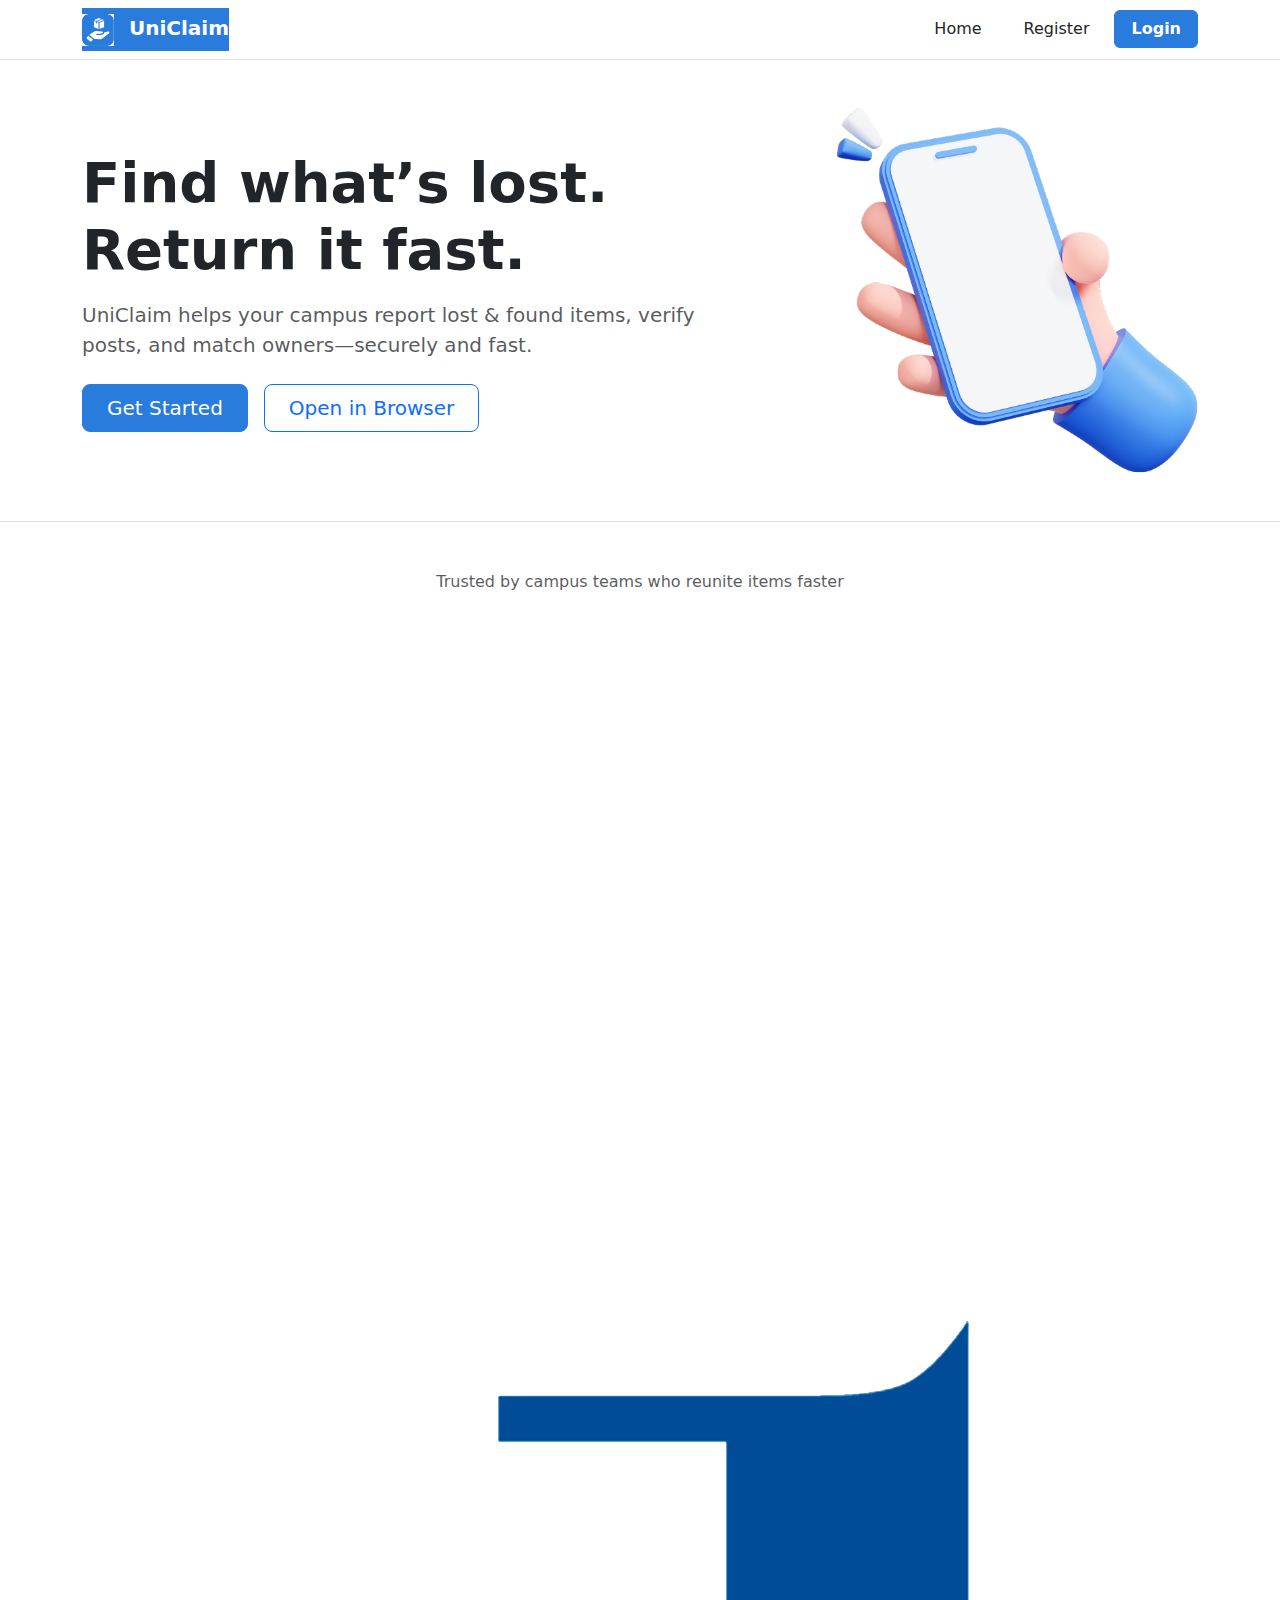
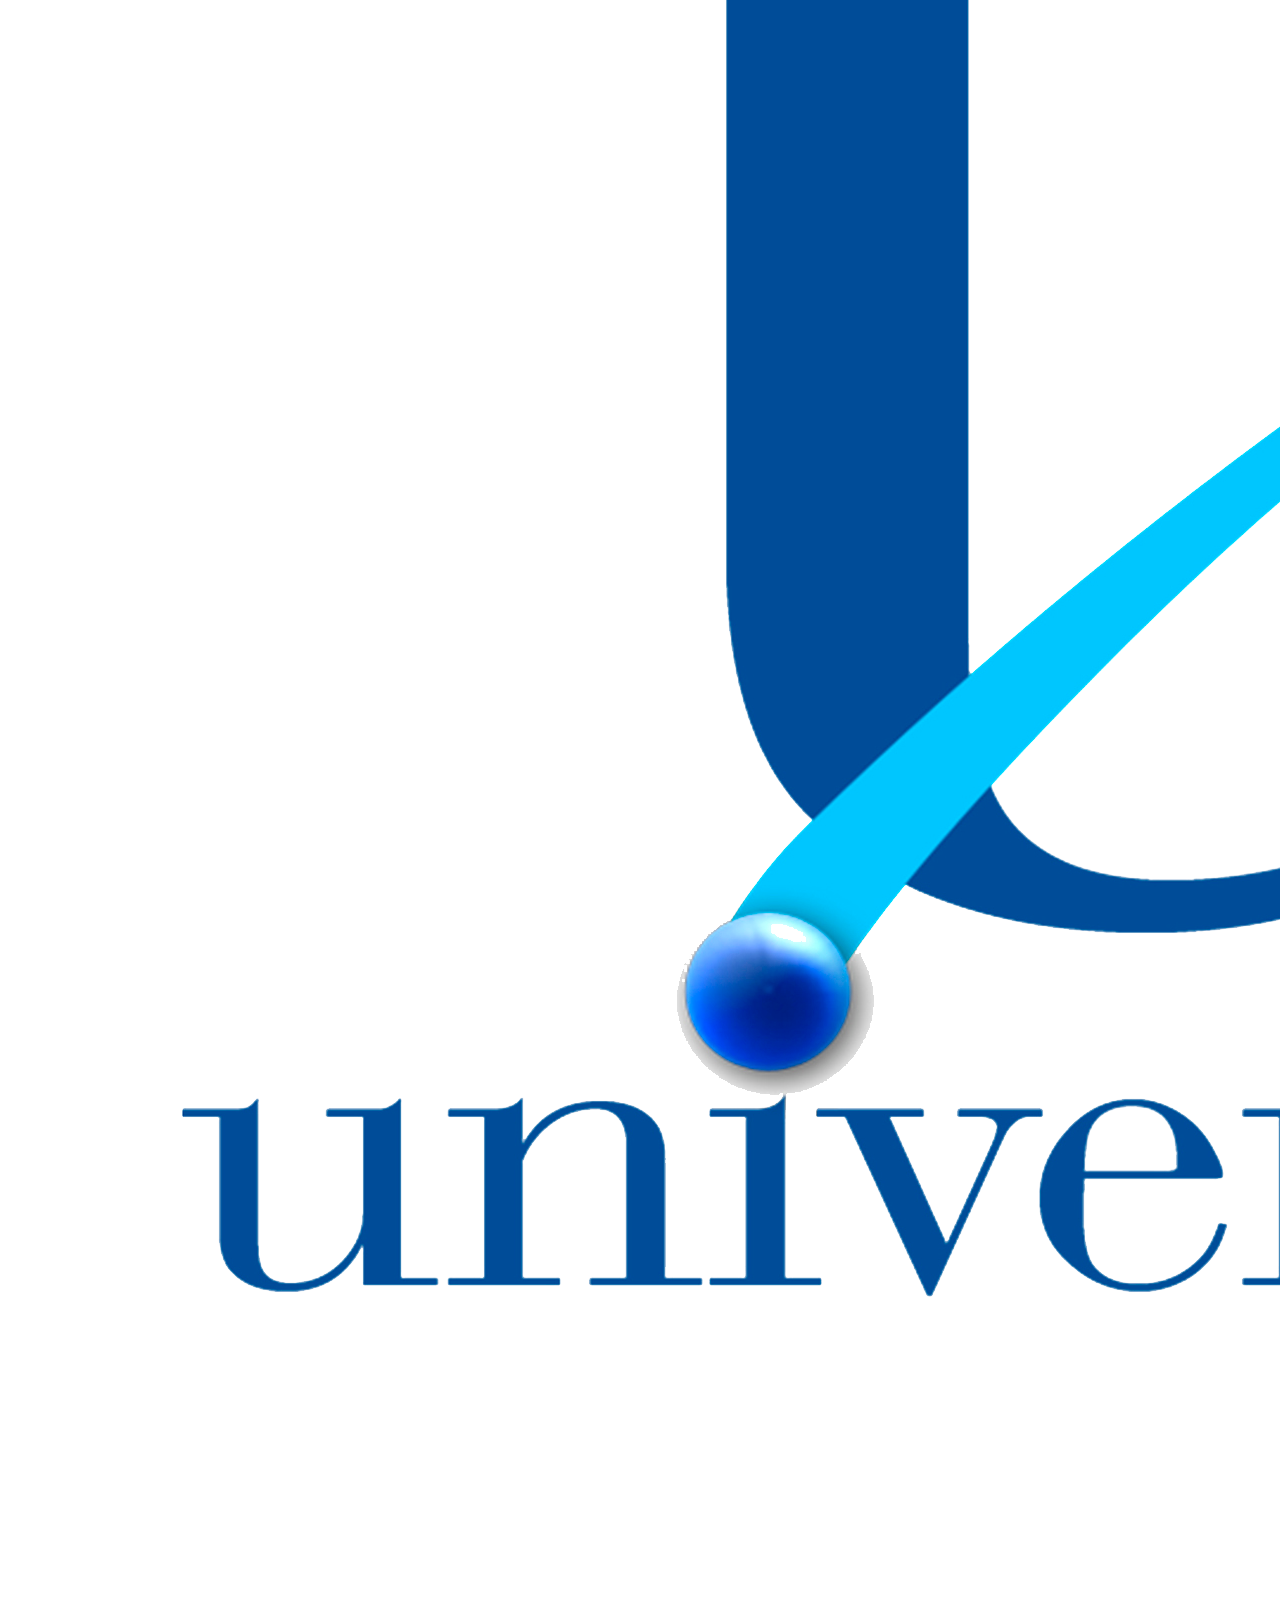
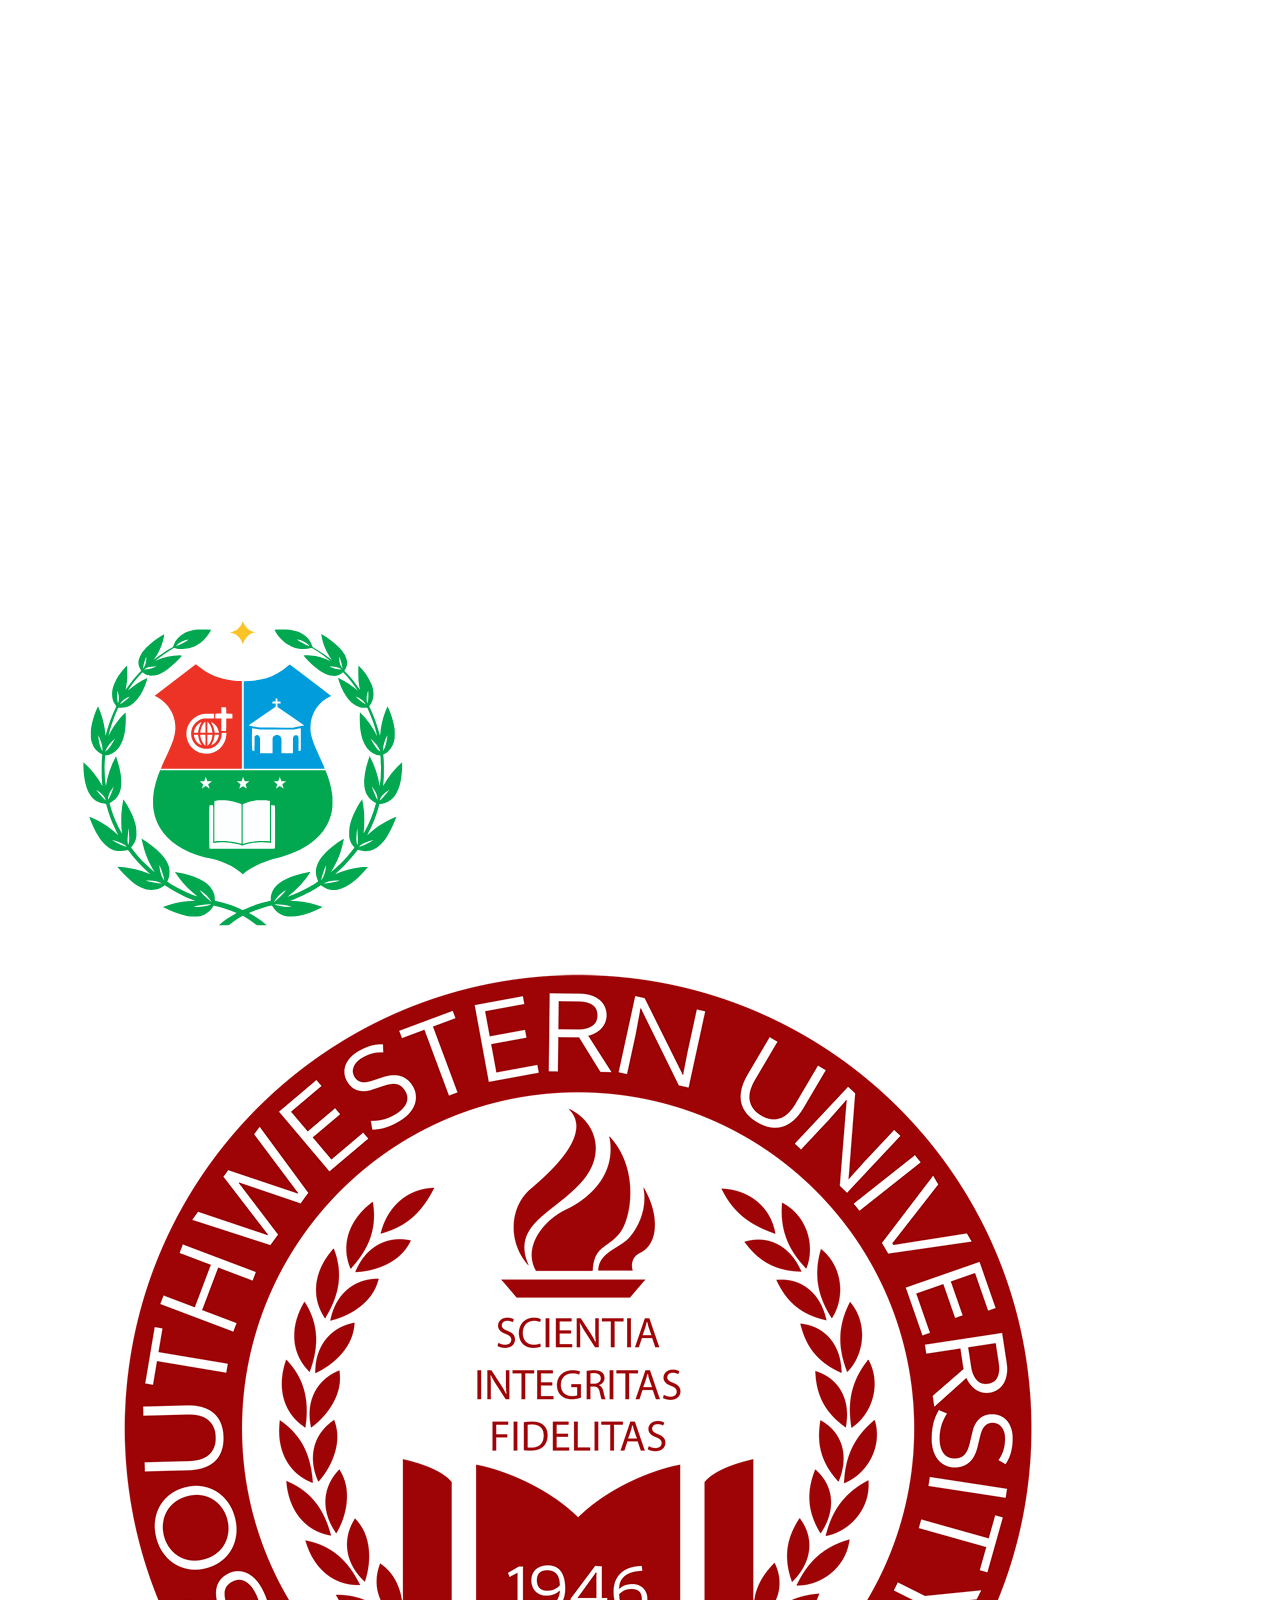
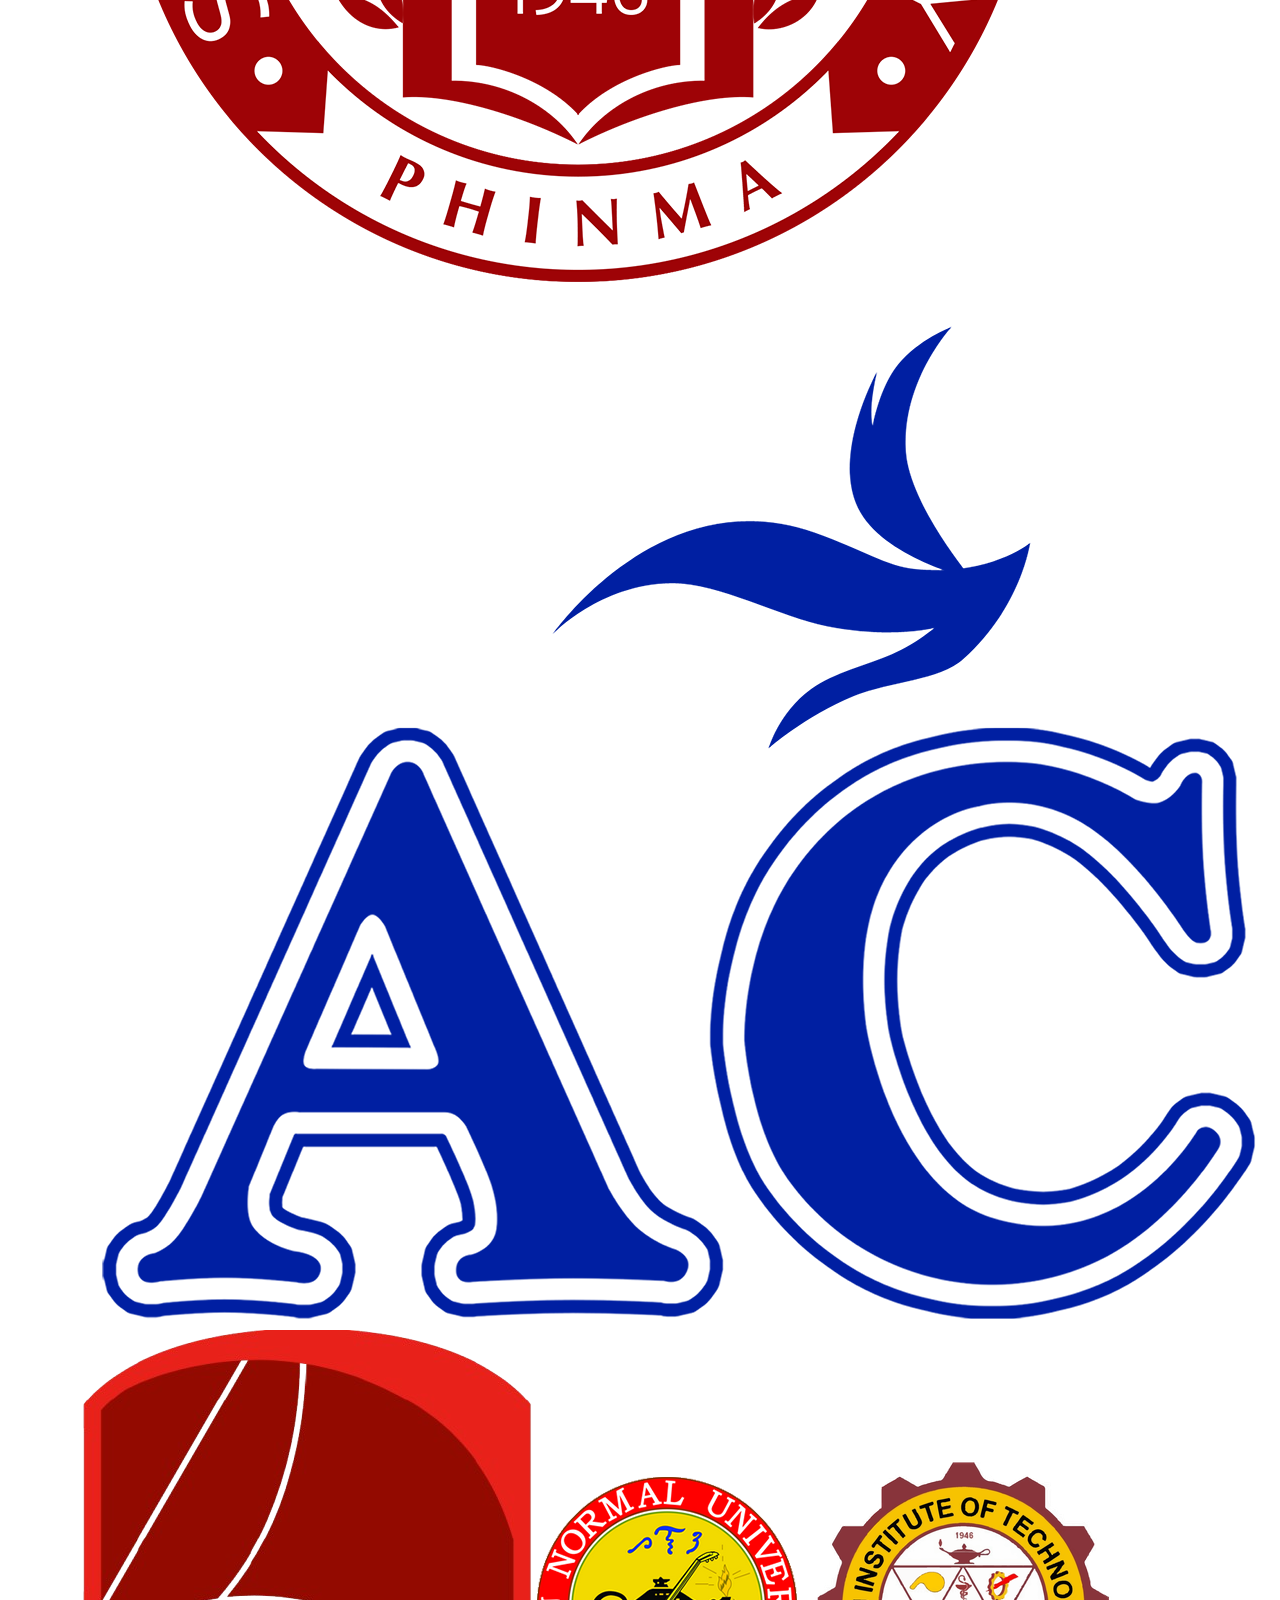
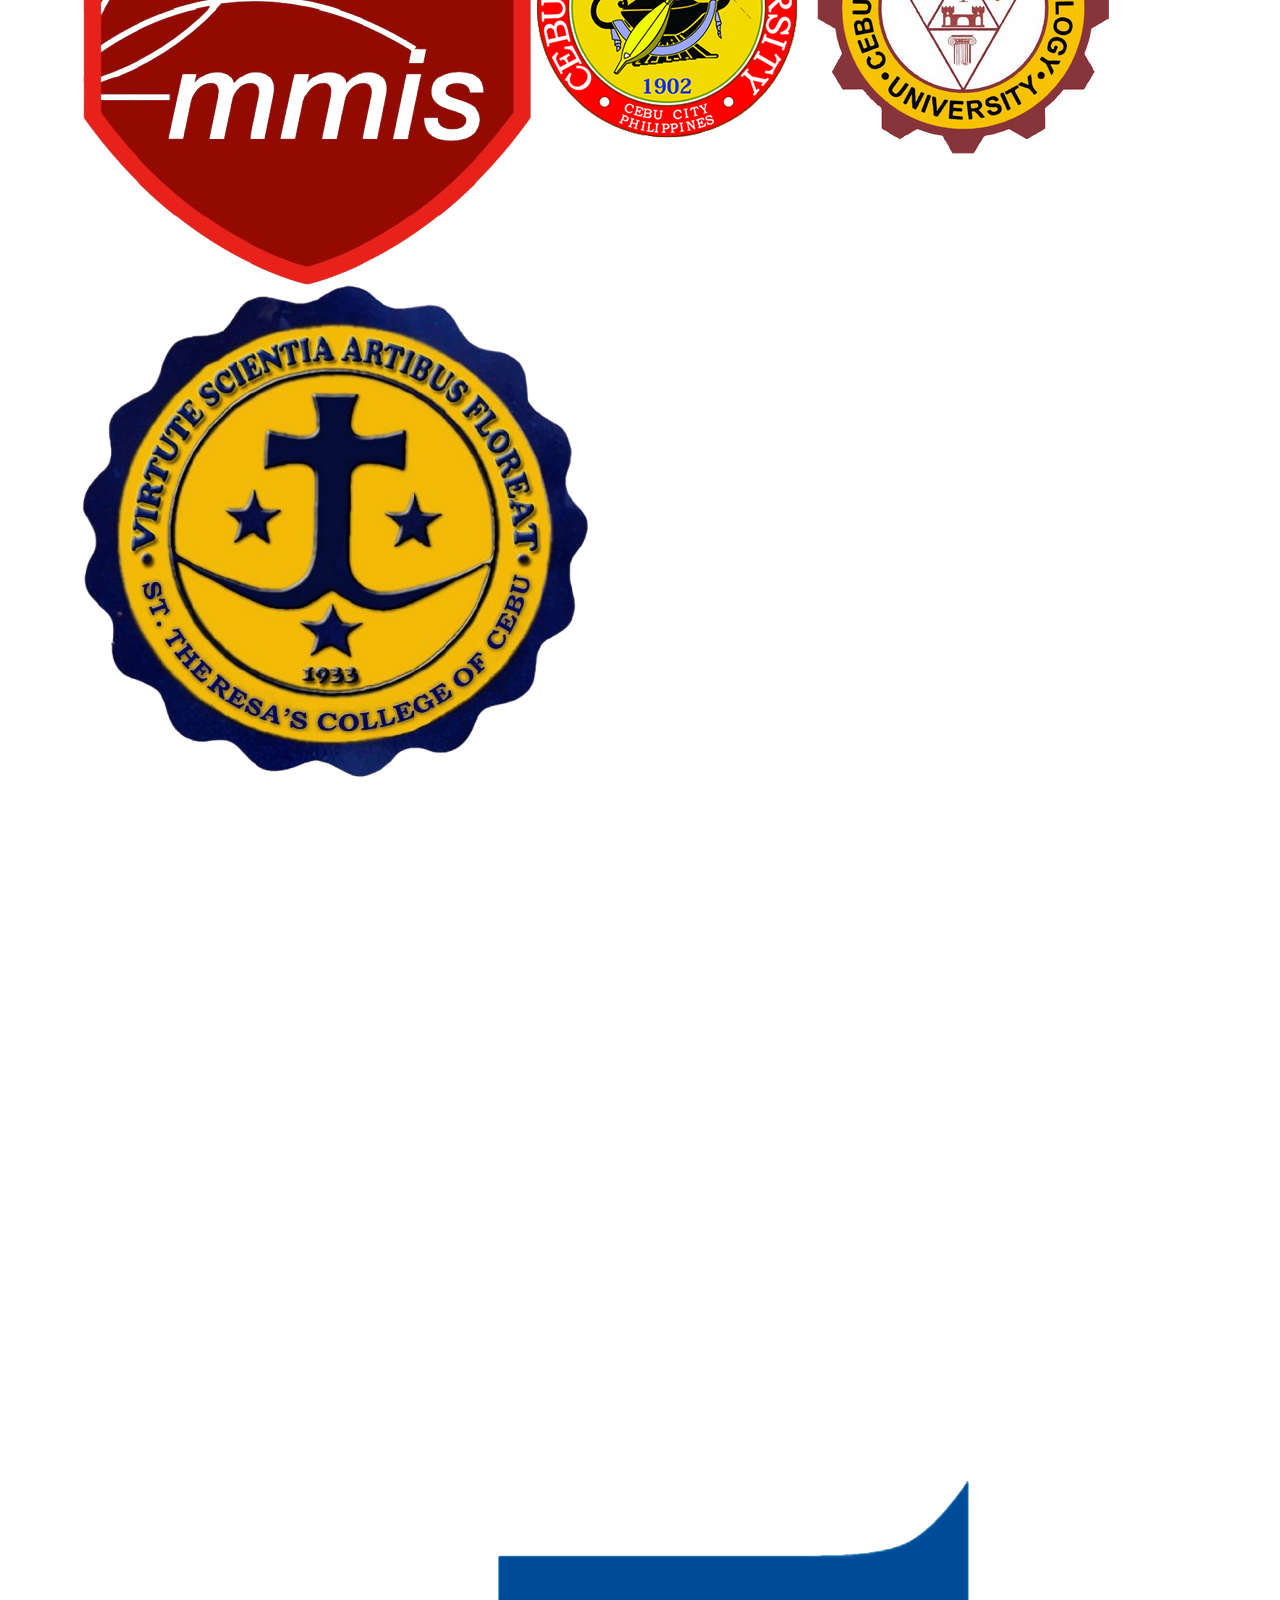
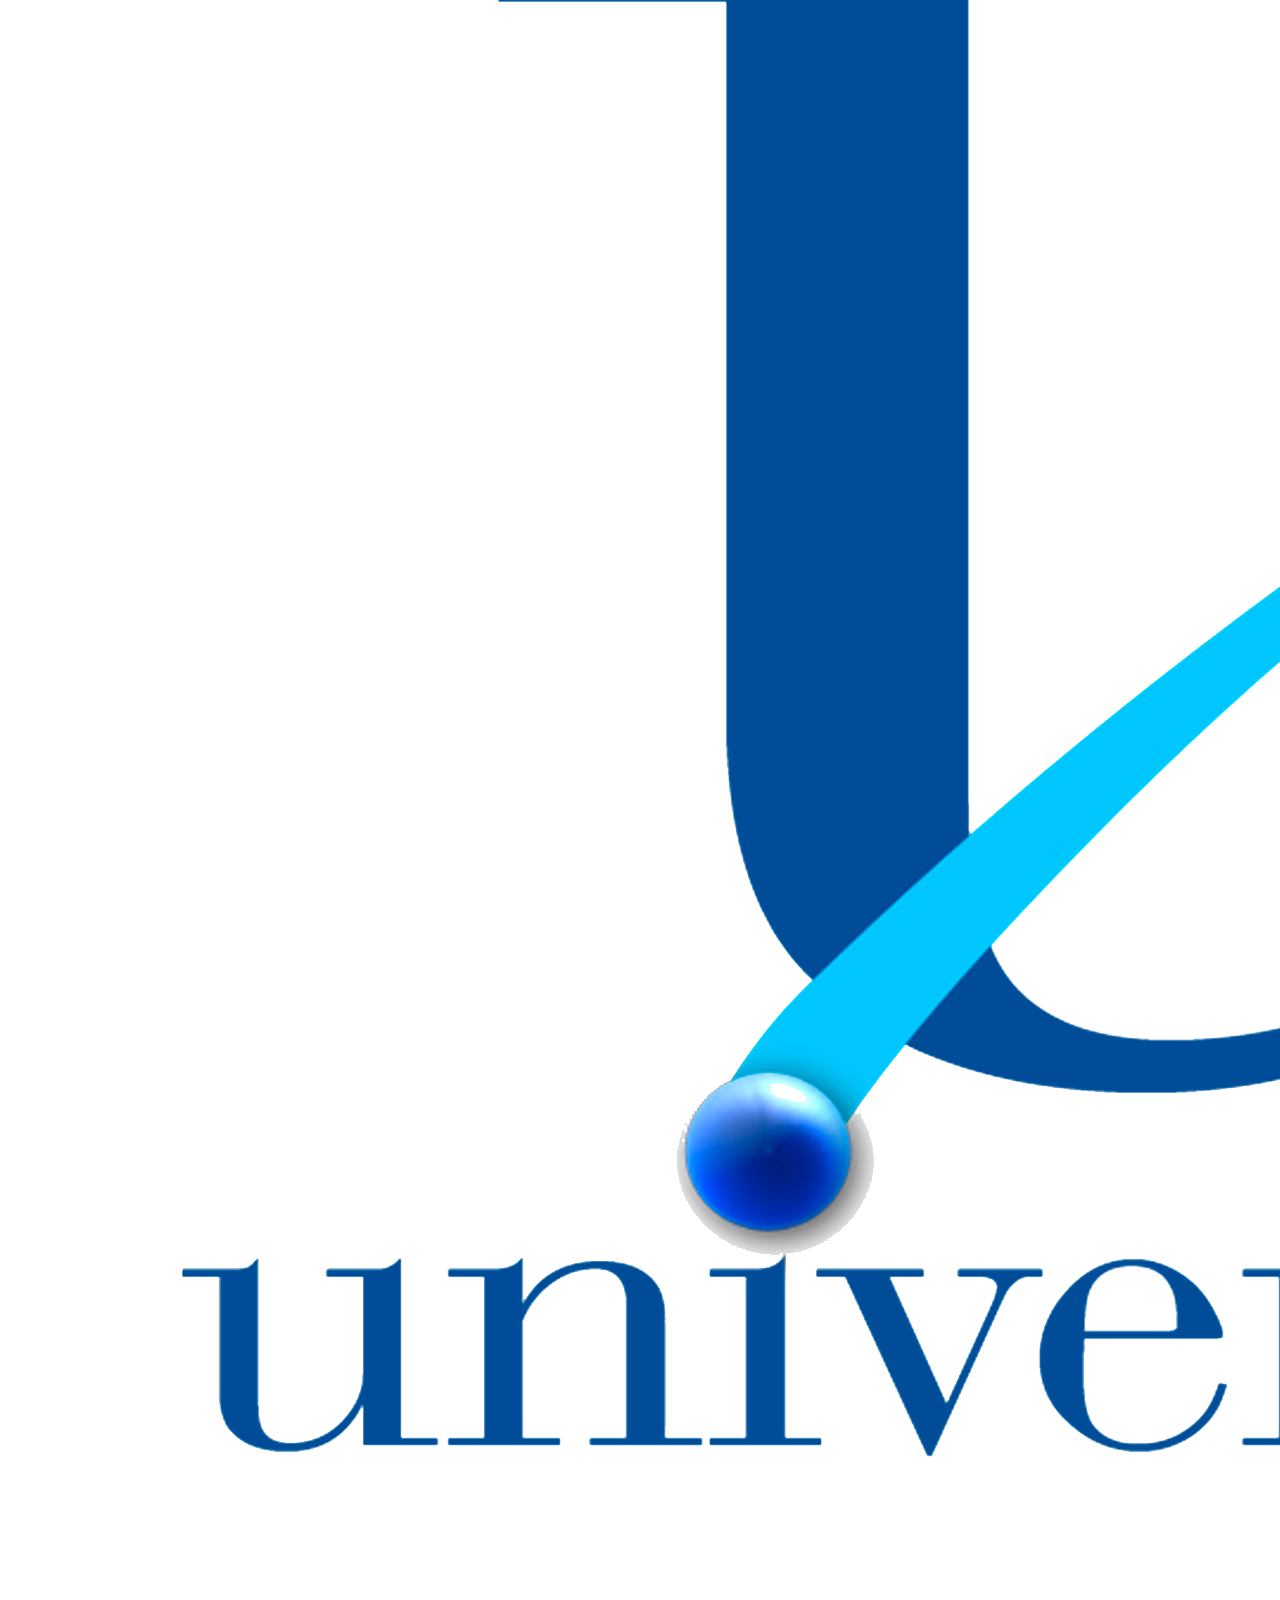
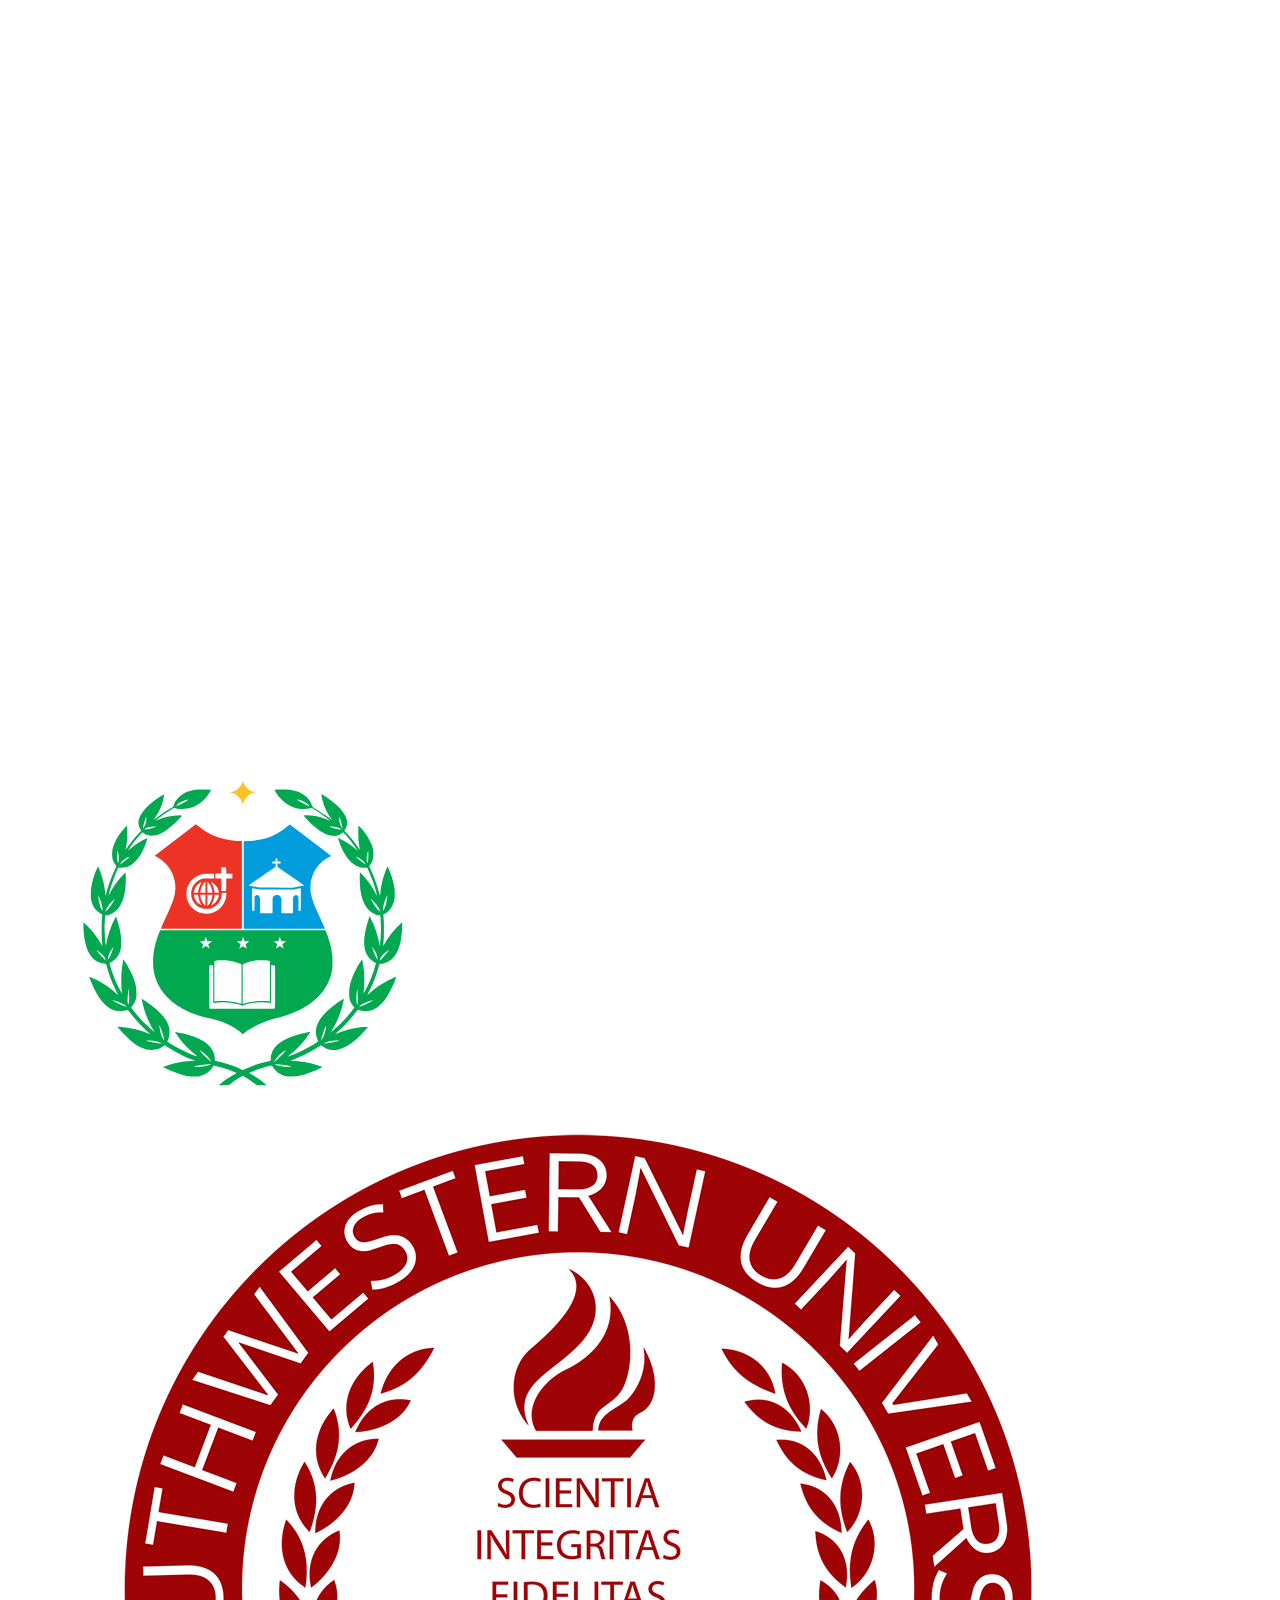
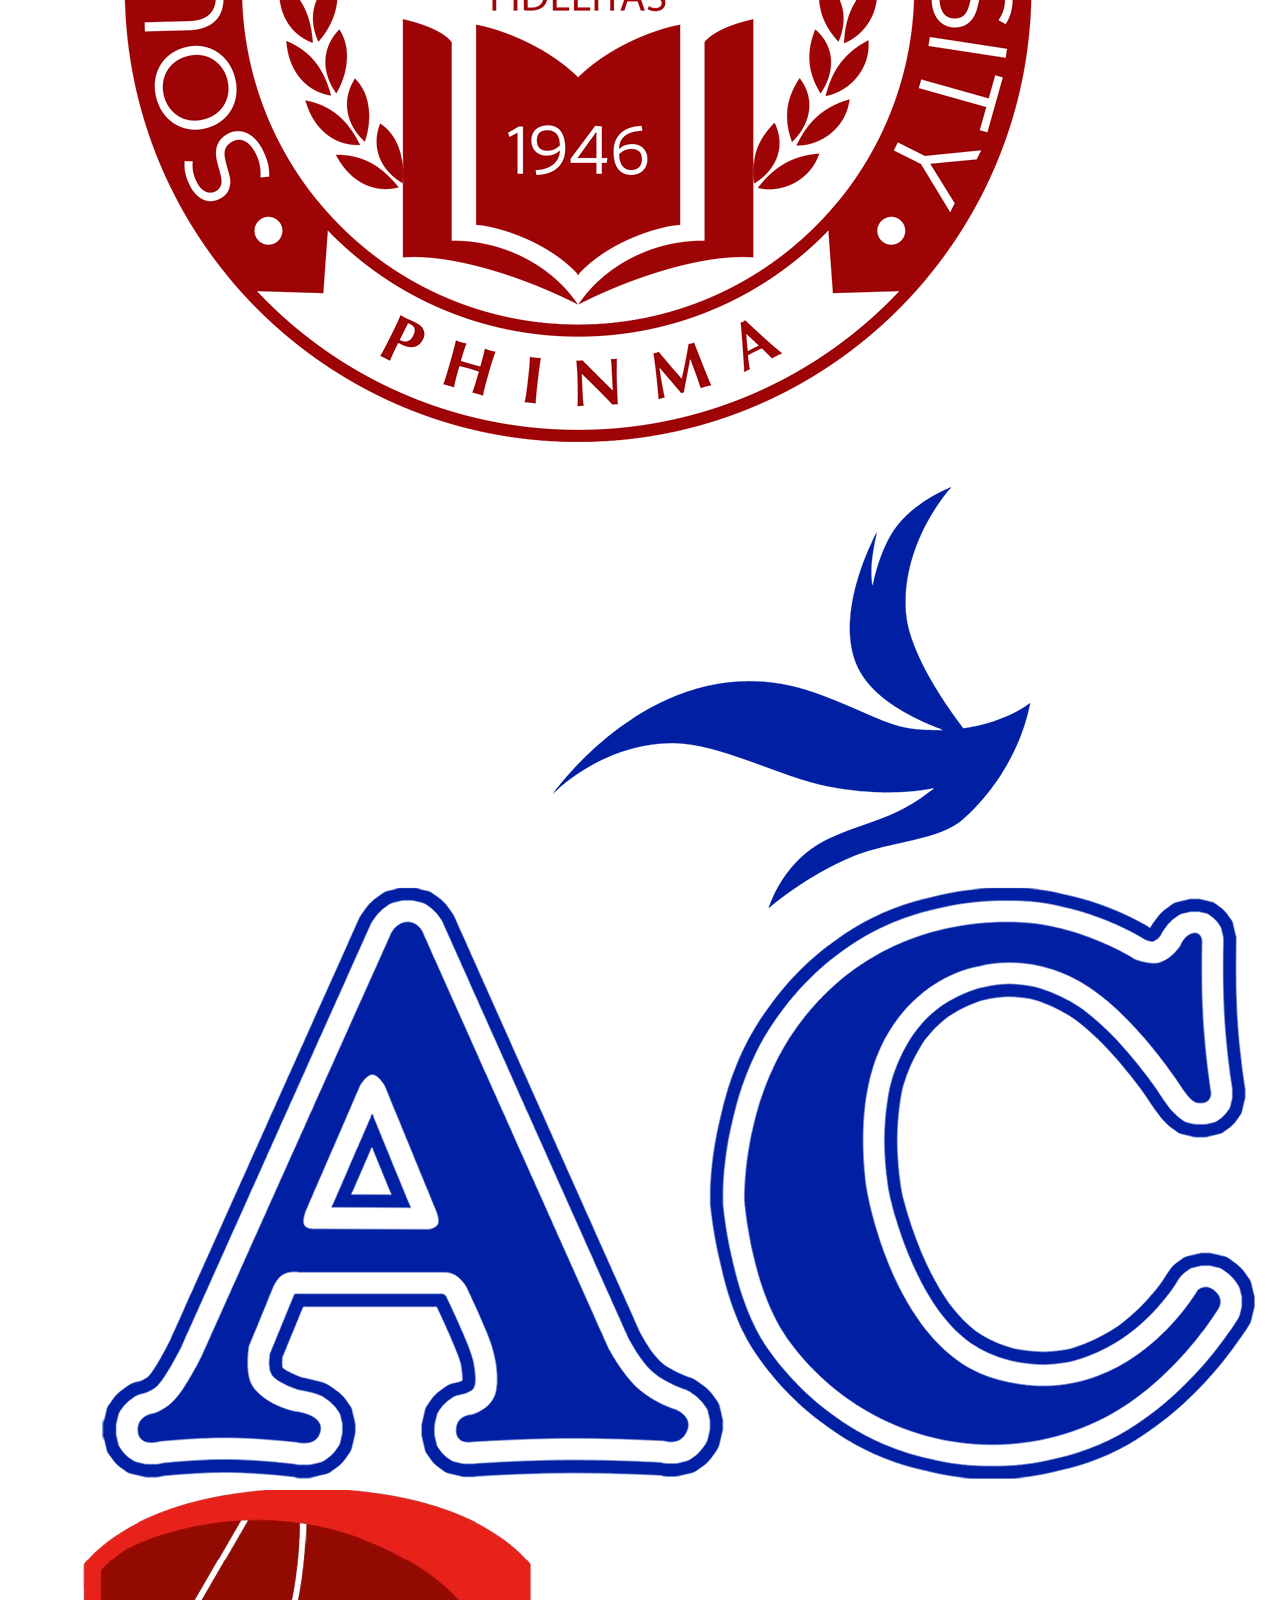
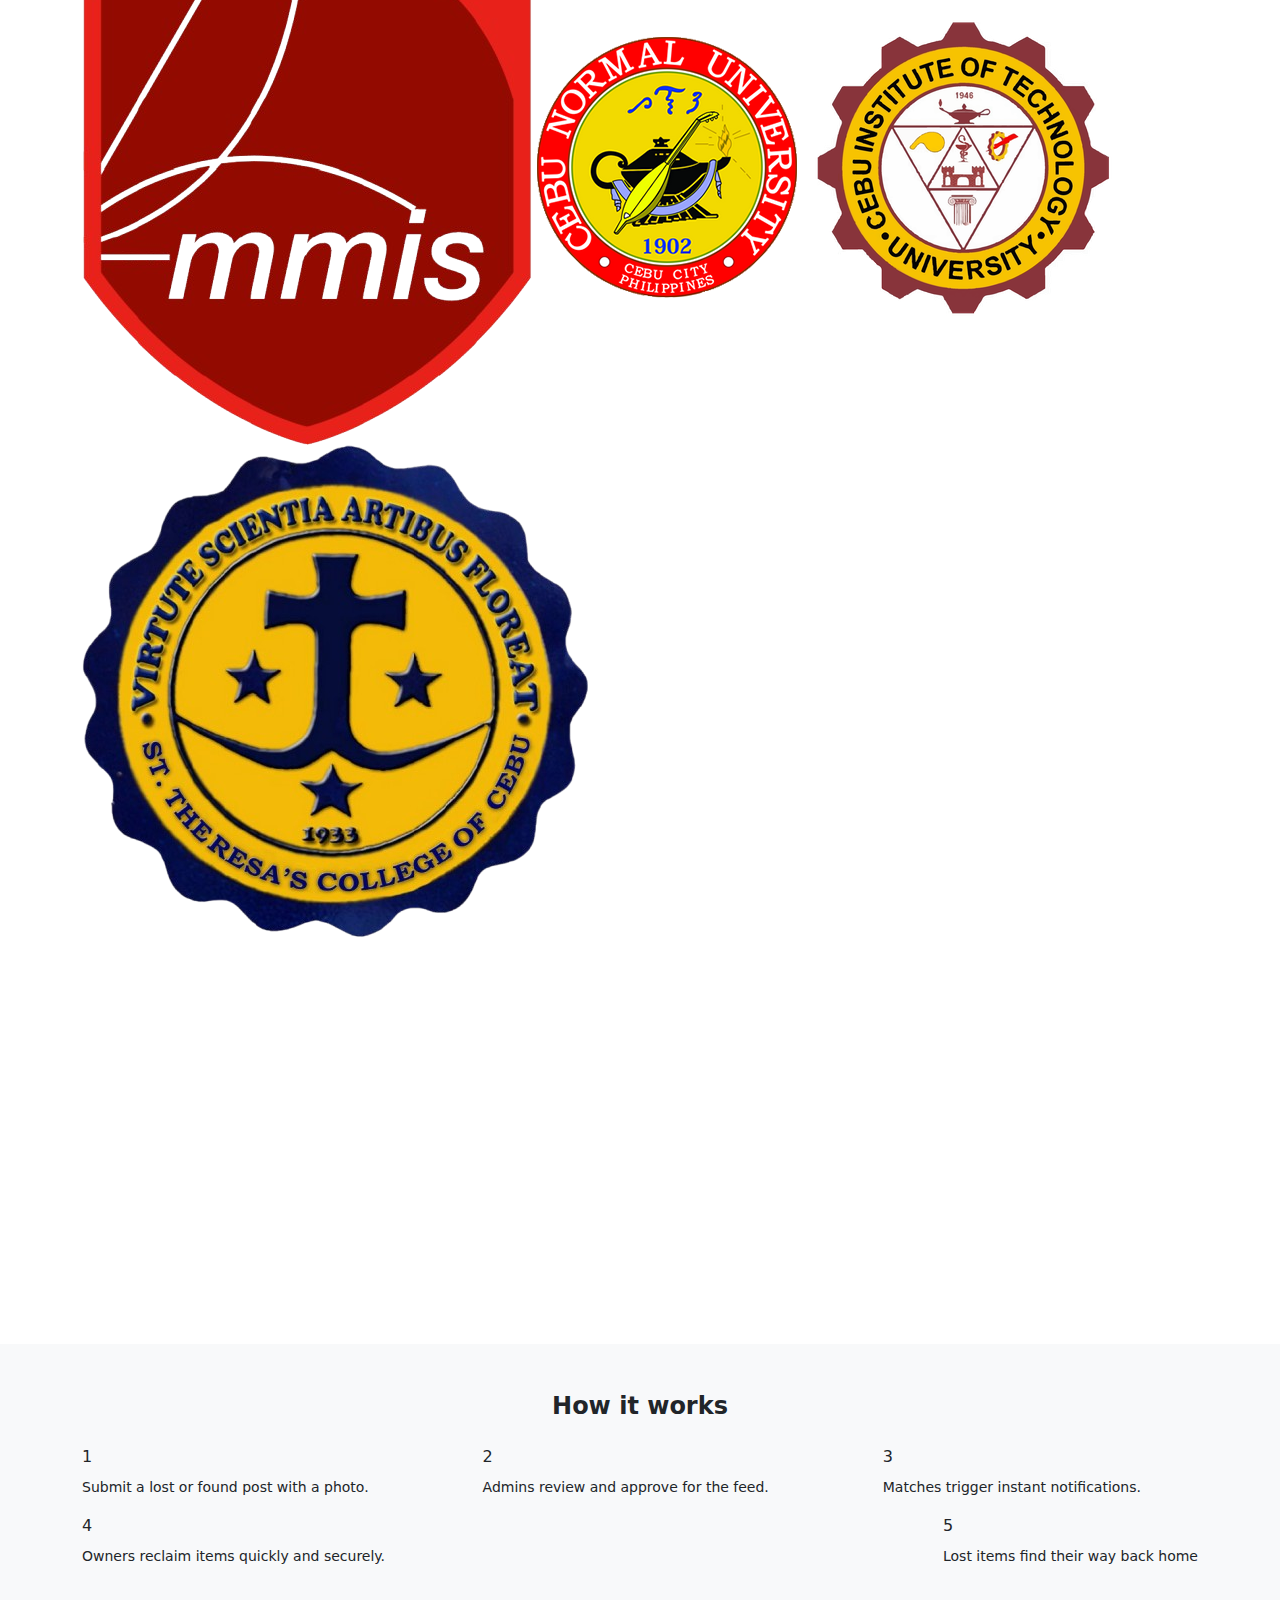
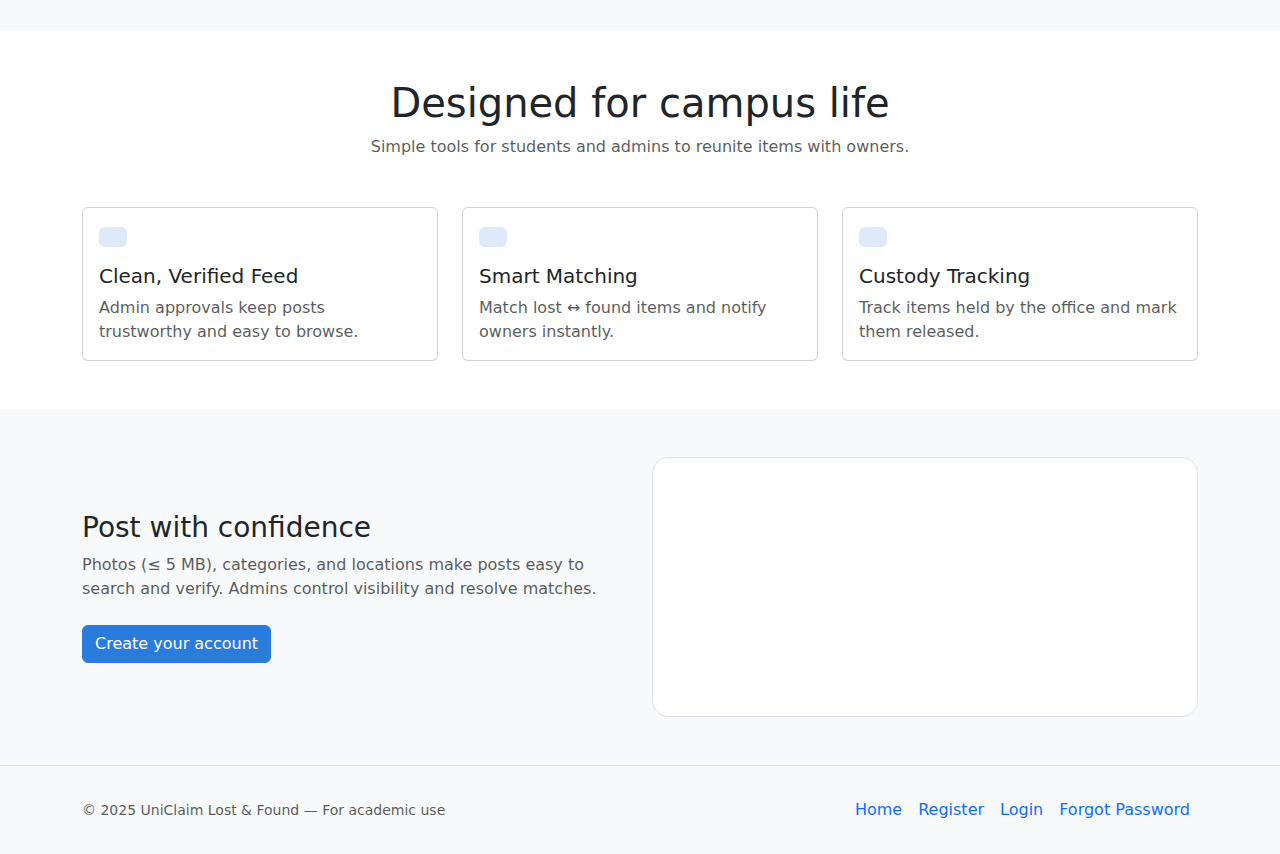
<file: index.html>
<!doctype html>
<html lang="en">
  <head>
    <meta charset="utf-8" />
    <meta name="viewport" content="width=device-width, initial-scale=1" />
    <title>UniClaim — School Lost & Found</title>
    <!-- Bootstrap -->
    <link href="https://cdn.jsdelivr.net/npm/bootstrap@5.3.3/dist/css/bootstrap.min.css" rel="stylesheet"
      integrity="sha384-QWTKZyjpPEjISv5WaRU9OFeRpok6YctnYmDr5pNlyT2bRjXh0JMhjY6hW+ALEwIH" crossorigin="anonymous" />
    <link rel="stylesheet" href="assets/css/style.css" />
    <link href="https://fonts.googleapis.com/css2?family=Poppins:wght@400;500;600;700&display=swap" rel="stylesheet">

  </head>
  <body>
    <!-- NAV -->
    <nav class="navbar navbar-expand-lg border-bottom sticky-top">
      <div class="container">
        <a class="navbar-brand fw-bold text-primary" href="index.html">
            <img src="assets/img/uniclaim-logo-ver-two.svg" alt="UniClaim Logo" height="32" class="me-2" />
            UniClaim
        </a>
        <button class="navbar-toggler" type="button" data-bs-toggle="collapse" data-bs-target="#nav">
          <span class="navbar-toggler-icon"></span>
        </button>
        <div id="nav" class="collapse navbar-collapse">
          <ul class="navbar-nav ms-auto">
            <li class="nav-item me-2">
            <a class="btn px-3" href="index.html">Home</a>
            </li>
            <li class="nav-item me-2">
            <a class="btn px-3" href="register.html">Register</a>
            </li>
            <li class="nav-item">
            <a class="btn btn-primary px-3 fw-bold" href="login.html">Login</a>
            </li>
          </ul>
        </div>
      </div>
    </nav>

    <!-- HERO (light) -->
    <header class="py-5 bg-white">
      <!-- (kept structure; removed dark-only decorative blobs/stars) -->
      <div class="container position-relative">
        <div class="row align-items-center g-4">
          <div class="col-12 col-lg-7 text-center text-lg-start">
            <h1 class="display-4 fw-bold lh-tight text-dark">
              Find what’s lost.<br/>Return it fast.
            </h1>
            <p class="lead mt-3 text-muted">
              UniClaim helps your campus report lost &amp; found items, verify posts, and match owners—securely and fast.
            </p>
            <div class="d-flex flex-column flex-sm-row gap-3 mt-4 justify-content-center justify-content-lg-start">
              <a href="register.html" class="btn btn-primary btn-lg px-4">Get Started</a>
              <a href="login.html" class="btn btn-outline-primary btn-lg px-4">Open in Browser</a>
            </div>
          </div>
          

          <!-- RIGHT: video "screen" -->
            <!-- <div class="col-12 col-lg-5">
            <div class="hero-screen shadow-sm border rounded-4 overflow-hidden">
                <div class="ratio ratio-16x9">
                <video class="hero-video" src="assets/img/hero-demo.mp4"
                        autoplay muted loop playsinline
                        poster="assets/img/hero-demo-fallback.jpg"></video>
                </div>
            </div>
            </div> -->

            <!-- RIGHT: SVG illustration -->
            <div class="col-12 col-lg-5 text-center text-lg-end">
            <img src="assets/img/uniclaim-hand.svg" alt="UniClaim Illustration"
                class="img-fluid" style="max-width: 80%;">
            </div>


        </div>
      </div>
    </header>


<section class="py-5 brand-band border-top">
  <div class="container">
    <p class="text-center text-muted semi mb-4">Trusted by campus teams who reunite items faster</p>

    <!-- infinite scrolling strip -->
    <div class="brand-strip mt-4">
      <div class="brand-track">
        <img src="assets/img/uc_logo.png"  alt="UC">
        <img src="assets/img/usc_logo.svg" alt="USC">
        <img src="assets/img/swu_logo.png" alt="SWU">
        <img src="assets/img/act_logo.png" alt="ACT">
        <img src="assets/img/mmis_logo.png" alt="MMIS">
        <img src="assets/img/cnu_logo.png"  alt="CNU">
        <img src="assets/img/citu_logo.png" alt="CIT-U">
        <img src="assets/img/stc_logo.png"  alt="STC">

        <!-- Set B (duplicate of A for seamless loop) -->
        <img src="assets/img/uc_logo.png"  alt="UC">
        <img src="assets/img/usc_logo.svg" alt="USC">
        <img src="assets/img/swu_logo.png" alt="SWU">
        <img src="assets/img/act_logo.png" alt="ACT">
        <img src="assets/img/mmis_logo.png" alt="MMIS">
        <img src="assets/img/cnu_logo.png"  alt="CNU">
        <img src="assets/img/citu_logo.png" alt="CIT-U">
        <img src="assets/img/stc_logo.png"  alt="STC">

      </div>
    </div>
  </div>
</section>

<!-- CALLOUT / PROMO SECTION -->
<section class="py-5">
  <div class="container">
    <div class="callout-box text-center text-white position-relative mx-auto">
      <!-- fun speech bubbles -->
      <div class="bubble bubble-left">“I just lost my ID.”</div>
      <div class="bubble bubble-right">“This is taking forever…”</div>

      <div class="mb-5"></div>

      <h2 class="display-6 fw-bold mb-3 mt-5">Every campus loses stuff. <br class="d-none d-md-inline">Reuniting it shouldn’t.</h2>
      <p class="lead mb-4 opacity-90">
        Thousands of items, one organized place. Post, approve, and match in minutes.
      </p>
      
    </div>
  </div>
</section>



         <!-- <div class="col-12 col-lg-5">
            <div class="p-4 p-md-5 bg-white rounded-4 shadow-sm border">
              <h2 class="h5 text-muted fw-bold mb-3">How it works</h2>
              <ul class="list-unstyled m-0">
                <li class="d-flex gap-3 mb-3">
                  <span class="badge bg-primary rounded-circle d-inline-flex align-items-center justify-content-center" style="width:28px;height:28px;">1</span>
                  <span>Submit a lost or found post with a photo.</span>
                </li>
                <li class="d-flex gap-3 mb-3">
                  <span class="badge bg-primary rounded-circle d-inline-flex align-items-center justify-content-center" style="width:28px;height:28px;">2</span>
                  <span>Admins review and approve for the feed.</span>
                </li>
                <li class="d-flex gap-3">
                  <span class="badge bg-primary rounded-circle d-inline-flex align-items-center justify-content-center" style="width:28px;height:28px;">3</span>
                  <span>Matches trigger notifications to owners.</span>
                </li>
              </ul>
            </div>
          </div> -->

        <!-- HOW IT WORKS STEPPER -->
<section class="py-5 bg-light">
  <div class="container">
    <h2 class="h4 fw-bold text-center mb-4">How it works</h2>
    
    <div class="progress-steps d-flex justify-content-between align-items-center flex-wrap" id="stepper">
      <div class="step active">
        <div class="circle">1</div>
        <p class="mt-2 small">Submit a lost or found post with a photo.</p>
      </div>
      <div class="line"></div>
      <div class="step">
        <div class="circle">2</div>
        <p class="mt-2 small">Admins review and approve for the feed.</p>
      </div>
      <div class="line"></div>
      <div class="step">
        <div class="circle">3</div>
        <p class="mt-2 small">Matches trigger instant notifications.</p>
      </div>
      <div class="line"></div>
      <div class="step">
        <div class="circle">4</div>
        <p class="mt-2 small">Owners reclaim items quickly and securely.</p>
      </div>
      <div class="line"></div>
      <div class="step">
        <div class="circle">5</div>
        <p class="mt-2 small">Lost items find their way back home</p>
      </div>
    </div>
  </div>
</section>



    <!-- FEATURES ROW -->
    <section class="py-5">
      <div class="container">
        <div class="row g-4">
          <div class="col-12 text-center mb-2">
            <h2 class="display-6 text-dark">Designed for campus life</h2>
            <p class="text-muted">Simple tools for students and admins to reunite items with owners.</p>
          </div>

          <!-- Card 1 -->
          <div class="col-12 col-md-6 col-lg-4">
            <div class="card h-100">
              <div class="card-body">
                <div class="mb-3"><span class="badge bg-primary" style="opacity:.15;">&nbsp;&nbsp;&nbsp;</span></div>
                <h3 class="h5">Clean, Verified Feed</h3>
                <p class="mb-0 text-muted">Admin approvals keep posts trustworthy and easy to browse.</p>
              </div>
            </div>
          </div>

          <!-- Card 2 -->
          <div class="col-12 col-md-6 col-lg-4">
            <div class="card h-100">
              <div class="card-body">
                <div class="mb-3"><span class="badge bg-primary" style="opacity:.15;">&nbsp;&nbsp;&nbsp;</span></div>
                <h3 class="h5">Smart Matching</h3>
                <p class="mb-0 text-muted">Match lost ↔ found items and notify owners instantly.</p>
              </div>
            </div>
          </div>

          <!-- Card 3 -->
          <div class="col-12 col-md-6 col-lg-4">
            <div class="card h-100">
              <div class="card-body">
                <div class="mb-3"><span class="badge bg-primary" style="opacity:.15;">&nbsp;&nbsp;&nbsp;</span></div>
                <h3 class="h5">Custody Tracking</h3>
                <p class="mb-0 text-muted">Track items held by the office and mark them released.</p>
              </div>
            </div>
          </div>
        </div>
      </div>
    </section>

    <!-- SPLIT SECTION -->
    <section class="py-5 bg-light">
      <div class="container">
        <div class="row align-items-center g-4">
          <div class="col-12 col-lg-6">
            <h2 class="h3 text-dark">Post with confidence</h2>
            <p class="text-muted">
              Photos (≤ 5 MB), categories, and locations make posts easy to search and verify.
              Admins control visibility and resolve matches.
            </p>
            <a href="register.html" class="btn btn-primary mt-2">Create your account</a>
          </div>
          <div class="col-12 col-lg-6">
            <div class="rounded-4 bg-white border" style="min-height:260px;"></div>
          </div>
        </div>
      </div>
    </section>

    <!-- FOOTER -->
    <footer class="py-4 border-top">
      <div class="container d-flex flex-column flex-md-row justify-content-between align-items-center gap-2">
        <p class="mb-0 small text-muted">© 2025 UniClaim Lost &amp; Found — For academic use</p>
        <ul class="nav">
          <li class="nav-item"><a class="nav-link px-2 small" href="index.html">Home</a></li>
          <li class="nav-item"><a class="nav-link px-2 small" href="register.html">Register</a></li>
          <li class="nav-item"><a class="nav-link px-2 small" href="login.html">Login</a></li>
          <li class="nav-item"><a class="nav-link px-2 small" href="forgot.html">Forgot Password</a></li>
        </ul>
      </div>
    </footer>

    <script src="https://cdn.jsdelivr.net/npm/bootstrap@5.3.3/dist/js/bootstrap.bundle.min.js"
      integrity="sha384-YvpcrYf0tY3lHB60NNkmXc5s9fDVZLESaAA55NDzOxhy9GkcIdslK1eN7N6jIeHz"
      crossorigin="anonymous"></script>

      <script>
        document.addEventListener("DOMContentLoaded", () => {
        const stepper = document.getElementById("stepper");
        if (!stepper) return;

        const steps = stepper.querySelectorAll(".step");
        const prevBtn = document.querySelector(".step-prev");
        const nextBtn = document.querySelector(".step-next");

        let current = 0;
        let timer = null;

        function showStep(index) {
            steps.forEach((step, i) => step.classList.toggle("active", i <= index));
            current = index;
        }

        function nextStep() {
            const newIndex = (current + 1) % steps.length;
            showStep(newIndex);
            resetTimer();
        }

        function prevStep() {
            const newIndex = (current - 1 + steps.length) % steps.length;
            showStep(newIndex);
            resetTimer();
        }

        function resetTimer() {
            clearInterval(timer);
            timer = setInterval(nextStep, 2000); // auto-advance every 4s
        }

        // events
        if (prevBtn) prevBtn.addEventListener("click", prevStep);
        if (nextBtn) nextBtn.addEventListener("click", nextStep);

        // optional: pause on hover
        stepper.addEventListener("mouseenter", () => clearInterval(timer));
        stepper.addEventListener("mouseleave", resetTimer);

        // go
        showStep(0);
        resetTimer();
        });
        </script>


  </body>
</html>
</file>
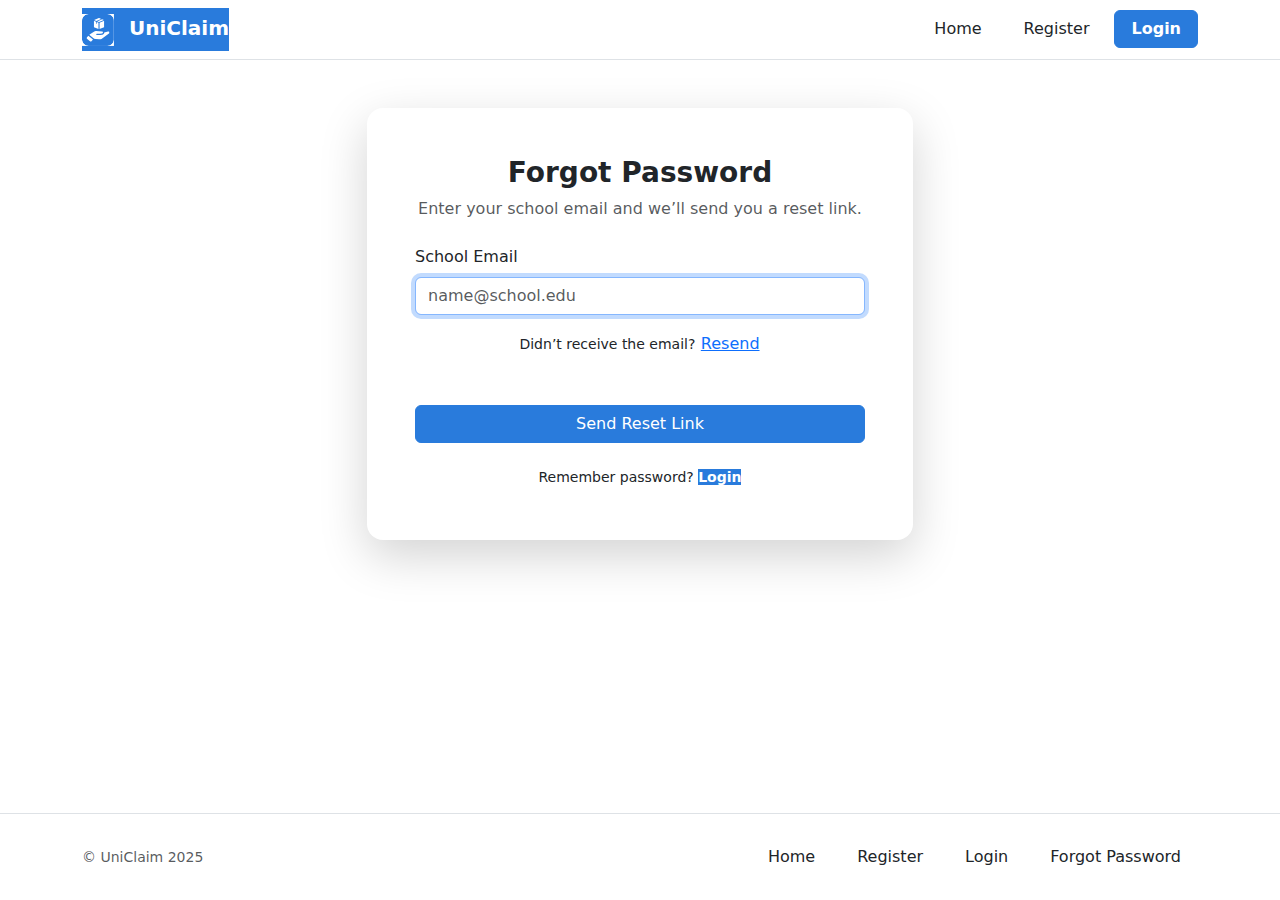
<file: forgot.html>
<!doctype html>
<html lang="en">
  <head>
    <meta charset="utf-8" />
    <meta name="viewport" content="width=device-width, initial-scale=1" />
    <title>Forgot Password — UniClaim</title>

    <!-- CSS -->
    <link href="https://cdn.jsdelivr.net/npm/bootstrap@5.3.3/dist/css/bootstrap.min.css" rel="stylesheet" />
    <link rel="stylesheet" href="assets/css/style.css" />
    <link href="https://fonts.googleapis.com/css2?family=Poppins:wght@400;500;600;700&display=swap" rel="stylesheet">

    <!-- Optional icons (not used on this page) -->
    <!-- <link href="https://cdn.jsdelivr.net/npm/bootstrap-icons@1.11.3/font/bootstrap-icons.css" rel="stylesheet"> -->

  </head>

  <body class="d-flex flex-column min-vh-100">
    <!-- NAV -->
    <nav class="navbar navbar-expand-lg border-bottom sticky-top">
      <div class="container">
        <a class="navbar-brand fw-bold text-primary" href="index.html">
          <img src="assets/img/uniclaim-logo-ver-two.svg" alt="UniClaim Logo" height="32" class="me-2" />
          UniClaim
        </a>
        <button class="navbar-toggler" type="button" data-bs-toggle="collapse" data-bs-target="#nav">
          <span class="navbar-toggler-icon"></span>
        </button>
        <div id="nav" class="collapse navbar-collapse">
          <ul class="navbar-nav ms-auto">
            <li class="nav-item me-2"><a class="btn px-3" href="index.html">Home</a></li>
            <li class="nav-item me-2"><a class="btn px-3" href="register.html">Register</a></li>
            <li class="nav-item"><a class="btn btn-primary px-3 fw-bold" href="login.html">Login</a></li>
          </ul>
        </div>
      </div>
    </nav>

    <!-- MAIN -->
    <main class="auth-main flex-grow-1">
      <div class="container py-5">
        <div class="row justify-content-center">
          <div class="col-12 col-lg-8 col-xl-6">
            <div class="card shadow-lg border-0 rounded-4">
              <div class="card-body p-4 p-md-5">
                <h1 class="h3 fw-bold text-center mb-2">Forgot Password</h1>
                <p class="text-muted text-center mb-4">Enter your school email and we’ll send you a reset link.</p>

                <form novalidate>
                  <div class="row g-3">
                    <div class="col-12">
                      <label for="email" class="form-label">School Email</label>
                      <input id="email" type="email" class="form-control" placeholder="name@school.edu"
                             autocomplete="email" required autofocus />
                      <div class="invalid-feedback">Please enter a valid school email.</div>
                    </div>
                  </div>

                  <div class="text-center mt-3">
                    <p class="small mb-0">
                      Didn’t receive the email?
                      <button type="button" class="btn btn-link p-0 align-baseline" id="resendBtn">Resend</button>
                      <span class="text-muted" id="resendCountdown" hidden>(30s)</span>
                    </p>
                  </div>

                  <div class="mt-5 d-grid d-sm-flex justify-content-end">
                    <button type="submit" class="btn btn-primary btn-register w-100 w-sm-auto">
                      Send Reset Link
                    </button>
                  </div>

                  <!-- SR-friendly announcements -->
                  <div id="resendAnnounce" class="visually-hidden" aria-live="polite"></div>
                </form>

                <div class="text-center mt-4">
                  <p class="small mb-1">
                    Remember password?
                    <a href="login.html" class="fw-semibold text-primary text-decoration-none">Login</a>
                  </p>
                </div>
              </div>
            </div>

            <!-- Optional helper under the card -->
            <p class="text-center text-white-50 small mt-3 mb-0">
              If the email exists, you’ll receive instructions shortly.
            </p>
          </div>
        </div>
      </div>
    </main>

    <!-- FOOTER -->
    <footer class="navbar navbar-expand-lg border-top">
      <div class="container py-3">
        <p class="mb-0 small text-muted">© UniClaim 2025</p>
        <div class="collapse navbar-collapse show">
          <ul class="navbar-nav ms-auto">
            <li class="nav-item me-2"><a class="btn px-3" href="index.html">Home</a></li>
            <li class="nav-item me-2"><a class="btn px-3" href="register.html">Register</a></li>
            <li class="nav-item me-2"><a class="btn px-3" href="login.html">Login</a></li>
            <li class="nav-item"><a class="btn px-3" href="forgot.html">Forgot Password</a></li>
          </ul>
        </div>
      </div>
    </footer>

    <!-- Scripts -->
    <script src="https://cdn.jsdelivr.net/npm/bootstrap@5.3.3/dist/js/bootstrap.bundle.min.js"></script>
    <script>
      // Form validation (Bootstrap)
      (() => {
        'use strict';
        const form = document.querySelector('form');
        form.addEventListener('submit', (e) => {
          if (!form.checkValidity()) {
            e.preventDefault(); e.stopPropagation();
          }
          form.classList.add('was-validated');
        });
      })();
    </script>

    <script>
      // Resend handler with 30s cooldown + a11y announcement
      (() => {
        const resendBtn = document.getElementById('resendBtn');
        const cd        = document.getElementById('resendCountdown');
        const ann       = document.getElementById('resendAnnounce');
        const cardBody  = document.querySelector('.card-body');

        if (!resendBtn || !cd) return;

        let timer = null, seconds = 30;

        function announce(msg){ if (ann) ann.textContent = msg; }

        function startCooldown(s = 30){
          seconds = s;
          resendBtn.disabled = true;
          resendBtn.setAttribute('aria-disabled','true');
          cd.hidden = false;
          updateCountdown();
          clearInterval(timer);
          timer = setInterval(() => {
            seconds--;
            updateCountdown();
            if (seconds <= 0) {
              clearInterval(timer);
              cd.hidden = true;
              resendBtn.disabled = false;
              resendBtn.removeAttribute('aria-disabled');
              resendBtn.textContent = 'Resend';
              announce('You can request a new email now.');
            }
          }, 1000);
        }

        function updateCountdown(){
          cd.textContent = `(${seconds}s)`;
          resendBtn.textContent = 'Resent';
        }

        resendBtn.addEventListener('click', async () => {
          if (resendBtn.disabled) return;

          // TODO: call your resend endpoint here, e.g.:
          // await fetch('/api/auth/resend-reset', {
          //   method:'POST',
          //   headers: {'Content-Type':'application/json'},
          //   body: JSON.stringify({ email: document.getElementById('email').value })
          // });

          announce('If the email exists, we just sent a new link.');

          // brief, non-enumerating success alert
          const alert = document.createElement('div');
          alert.className = 'alert alert-success mt-3';
          alert.setAttribute('role', 'status');
          alert.textContent = 'A new link has been sent (if the email exists).';
          cardBody?.appendChild(alert);
          setTimeout(() => alert.remove(), 4000);

          startCooldown(30);
        });
      })();
    </script>
  </body>
</html>
</file>
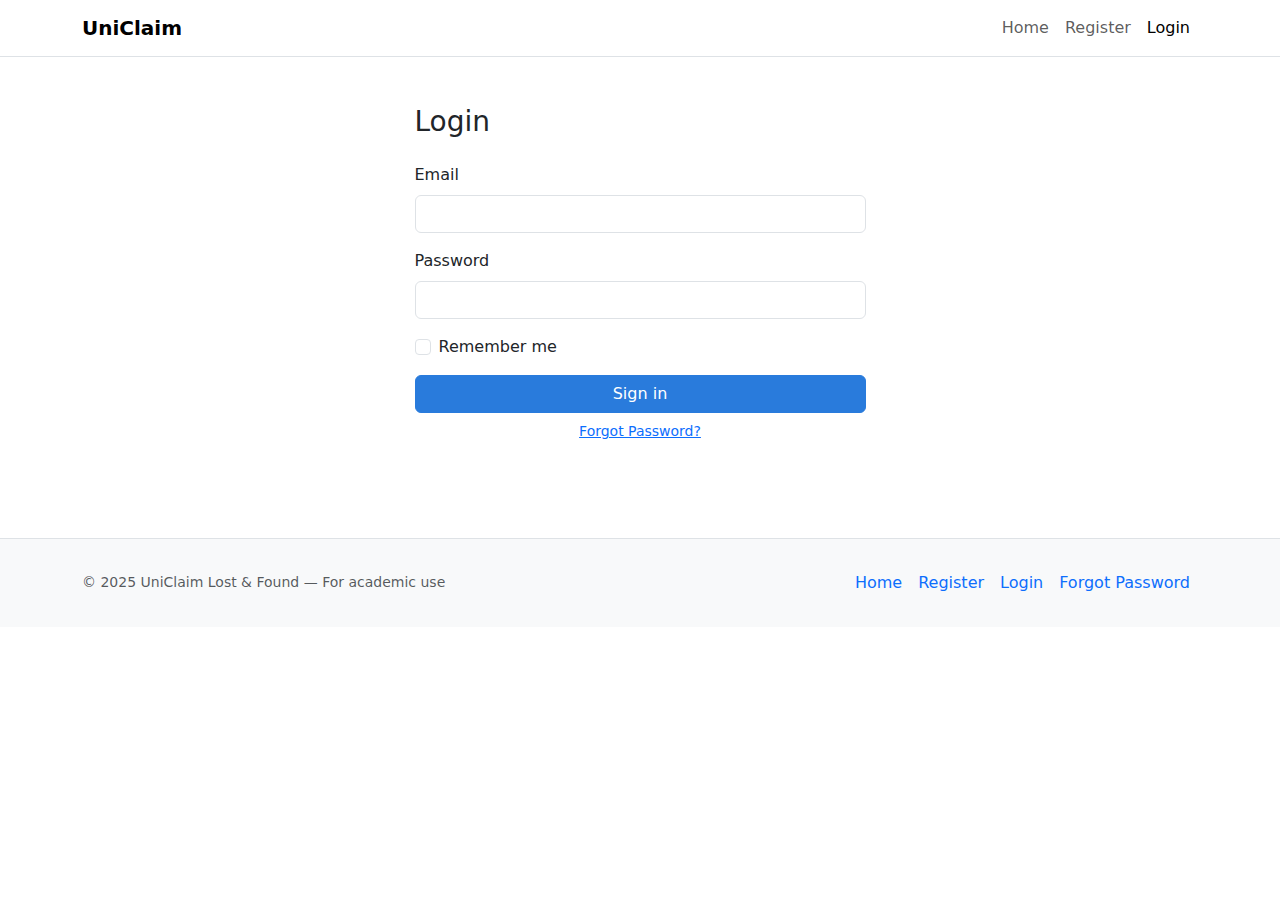
<file: login.html>
<!doctype html>
<html lang="en">
  <head>
    <meta charset="utf-8" />
    <meta name="viewport" content="width=device-width, initial-scale=1" />
    <title>Login — UniClaim</title>
    <link href="https://cdn.jsdelivr.net/npm/bootstrap@5.3.3/dist/css/bootstrap.min.css" rel="stylesheet" />
    <link rel="stylesheet" href="assets/css/style.css" />
    <link href="https://fonts.googleapis.com/css2?family=Poppins:wght@400;500;600;700&display=swap" rel="stylesheet">
  </head>
  <body>
    <!-- Navbar -->
    <nav class="navbar navbar-expand-lg bg-body-tertiary border-bottom sticky-top">
      <div class="container">
        <a class="navbar-brand fw-bold" href="index.html">UniClaim</a>
        <button class="navbar-toggler" type="button" data-bs-toggle="collapse" data-bs-target="#nav">
          <span class="navbar-toggler-icon"></span>
        </button>
        <div id="nav" class="collapse navbar-collapse">
          <ul class="navbar-nav ms-auto">
            <li class="nav-item"><a class="nav-link" href="index.html">Home</a></li>
            <li class="nav-item"><a class="nav-link" href="register.html">Register</a></li>
            <li class="nav-item"><a class="nav-link active" aria-current="page" href="login.html">Login</a></li>
          </ul>
        </div>
      </div>
    </nav>

    <main class="container py-5">
      <div class="row justify-content-center">
        <div class="col-12 col-md-8 col-lg-5">
          <h1 class="h3 mb-4">Login</h1>
          <form novalidate>
            <div class="mb-3">
              <label for="email" class="form-label">Email</label>
              <input id="email" type="email" class="form-control" required />
              <div class="invalid-feedback">Please enter a valid email.</div>
            </div>
            <div class="mb-3">
              <label for="password" class="form-label">Password</label>
              <input id="password" type="password" class="form-control" required />
              <div class="invalid-feedback">Password is required.</div>
            </div>
            <div class="mb-3 form-check">
              <input id="remember" type="checkbox" class="form-check-input" />
              <label for="remember" class="form-check-label">Remember me</label>
            </div>
            <div class="d-grid gap-2">
              <button type="submit" class="btn btn-primary">Sign in</button>
              <a href="forgot.html" class="text-center small">Forgot Password?</a>
            </div>
          </form>
        </div>
      </div>
    </main>

    <!-- Footer -->
    <footer class="mt-5 py-4 border-top bg-light">
      <div class="container d-flex flex-column flex-md-row justify-content-between align-items-center gap-2">
        <p class="mb-0 small text-muted">© 2025 UniClaim Lost &amp; Found — For academic use</p>
        <ul class="nav">
          <li class="nav-item"><a class="nav-link px-2 small" href="index.html">Home</a></li>
          <li class="nav-item"><a class="nav-link px-2 small" href="register.html">Register</a></li>
          <li class="nav-item"><a class="nav-link px-2 small" href="login.html">Login</a></li>
          <li class="nav-item"><a class="nav-link px-2 small" href="forgot.html">Forgot Password</a></li>
        </ul>
      </div>
    </footer>

    <script src="https://cdn.jsdelivr.net/npm/bootstrap@5.3.3/dist/js/bootstrap.bundle.min.js"></script>
    <script>
      (() => {
        'use strict';
        const form = document.querySelector('form');
        form.addEventListener('submit', (e) => {
          if (!form.checkValidity()) {
            e.preventDefault(); e.stopPropagation();
          }
          form.classList.add('was-validated');
        });
      })();
    </script>
  </body>
</html>
</file>
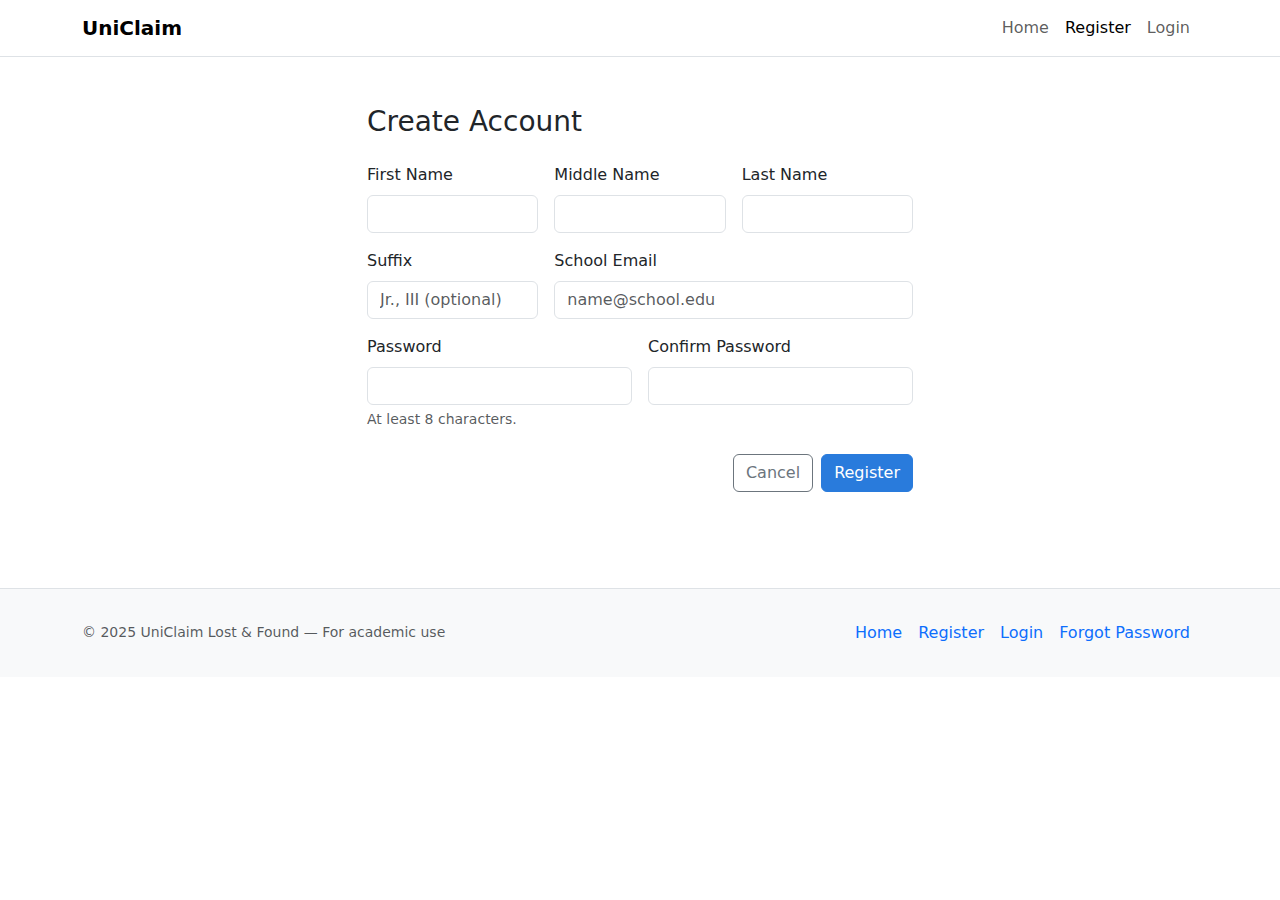
<file: register.html>
<!doctype html>
<html lang="en">
  <head>
    <meta charset="utf-8" />
    <meta name="viewport" content="width=device-width, initial-scale=1" />
    <title>Register — UniClaim</title>
    <link href="https://cdn.jsdelivr.net/npm/bootstrap@5.3.3/dist/css/bootstrap.min.css" rel="stylesheet" />
    <link rel="stylesheet" href="assets/css/style.css" />
    <link href="https://fonts.googleapis.com/css2?family=Poppins:wght@400;500;600;700&display=swap" rel="stylesheet">
  </head>
  <body>
    <!-- Navbar -->
    <nav class="navbar navbar-expand-lg bg-body-tertiary border-bottom sticky-top">
      <div class="container">
        <a class="navbar-brand fw-bold" href="index.html">UniClaim</a>
        <button class="navbar-toggler" type="button" data-bs-toggle="collapse" data-bs-target="#nav">
          <span class="navbar-toggler-icon"></span>
        </button>
        <div id="nav" class="collapse navbar-collapse">
          <ul class="navbar-nav ms-auto">
            <li class="nav-item"><a class="nav-link" href="index.html">Home</a></li>
            <li class="nav-item"><a class="nav-link active" aria-current="page" href="register.html">Register</a></li>
            <li class="nav-item"><a class="nav-link" href="login.html">Login</a></li>
          </ul>
        </div>
      </div>
    </nav>

    <main class="container py-5">
      <div class="row justify-content-center">
        <div class="col-12 col-lg-8 col-xl-6">
          <h1 class="h3 mb-4">Create Account</h1>
          <form novalidate>
            <div class="row g-3">
              <div class="col-md-4">
                <label for="firstName" class="form-label">First Name</label>
                <input id="firstName" type="text" class="form-control" required />
                <div class="invalid-feedback">First name is required.</div>
              </div>
              <div class="col-md-4">
                <label for="middleName" class="form-label">Middle Name</label>
                <input id="middleName" type="text" class="form-control" />
              </div>
              <div class="col-md-4">
                <label for="lastName" class="form-label">Last Name</label>
                <input id="lastName" type="text" class="form-control" required />
                <div class="invalid-feedback">Last name is required.</div>
              </div>
              <div class="col-md-4">
                <label for="suffix" class="form-label">Suffix</label>
                <input id="suffix" type="text" class="form-control" placeholder="Jr., III (optional)" />
              </div>
              <div class="col-md-8">
                <label for="email" class="form-label">School Email</label>
                <input id="email" type="email" class="form-control" placeholder="name@school.edu" required />
                <div class="invalid-feedback">Valid school email is required.</div>
              </div>
              <div class="col-md-6">
                <label for="password" class="form-label">Password</label>
                <input id="password" type="password" class="form-control" minlength="8" required />
                <div class="form-text">At least 8 characters.</div>
                <div class="invalid-feedback">Please enter a password (≥ 8 chars).</div>
              </div>
              <div class="col-md-6">
                <label for="confirm" class="form-label">Confirm Password</label>
                <input id="confirm" type="password" class="form-control" minlength="8" required />
                <div class="invalid-feedback">Passwords must match.</div>
              </div>
            </div>
            <div class="d-grid d-sm-flex gap-2 justify-content-end mt-4">
              <a href="index.html" class="btn btn-outline-secondary">Cancel</a>
              <button type="submit" class="btn btn-primary">Register</button>
            </div>
          </form>
        </div>
      </div>
    </main>

    <!-- Footer -->
    <footer class="mt-5 py-4 border-top bg-light">
      <div class="container d-flex flex-column flex-md-row justify-content-between align-items-center gap-2">
        <p class="mb-0 small text-muted">© 2025 UniClaim Lost &amp; Found — For academic use</p>
        <ul class="nav">
          <li class="nav-item"><a class="nav-link px-2 small" href="index.html">Home</a></li>
          <li class="nav-item"><a class="nav-link px-2 small" href="register.html">Register</a></li>
          <li class="nav-item"><a class="nav-link px-2 small" href="login.html">Login</a></li>
          <li class="nav-item"><a class="nav-link px-2 small" href="forgot.html">Forgot Password</a></li>
        </ul>
      </div>
    </footer>

    <script src="https://cdn.jsdelivr.net/npm/bootstrap@5.3.3/dist/js/bootstrap.bundle.min.js"></script>
    <script>
      (() => {
        'use strict';
        const form = document.querySelector('form');
        form.addEventListener('submit', (e) => {
          const pwd = document.getElementById('password');
          const cfm = document.getElementById('confirm');
          cfm.setCustomValidity(pwd.value !== cfm.value ? 'Passwords do not match' : '');
          if (!form.checkValidity()) {
            e.preventDefault(); e.stopPropagation();
          }
          form.classList.add('was-validated');
        });
      })();
    </script>
  </body>
</html>
</file>
<file: assets/css/style.css>
/* === UniClaim Theme Colors === */
:root {
  --brand-blue: #297bdc; /* primary blue */
  --brand-blue-dark: #1f5ca6; /* hover/pressed blue */
  --brand-white: #ffffff;
  --brand-grey: #f8f9fa; /* light grey for backgrounds */
  --brand-dark: #2c2f33; /* dark grey for text or future dark mode */
}

/* Override Bootstrap primary to use your blue */
.btn-primary,
.bg-primary,
.text-primary {
  background-color: var(--brand-blue) !important;
  border-color: var(--brand-blue) !important;
  color: var(--brand-white) !important;
}

.btn-primary:hover {
  background-color: var(--brand-blue-dark) !important;
  border-color: var(--brand-blue-dark) !important;
}

body {
  background-color: var(--brand-white);
  color: #212529; /* Bootstrap default text color */
}

.navbar {
  background-color: var(--brand-white) !important;
}

footer {
  background-color: var(--brand-grey);
}
</file>
